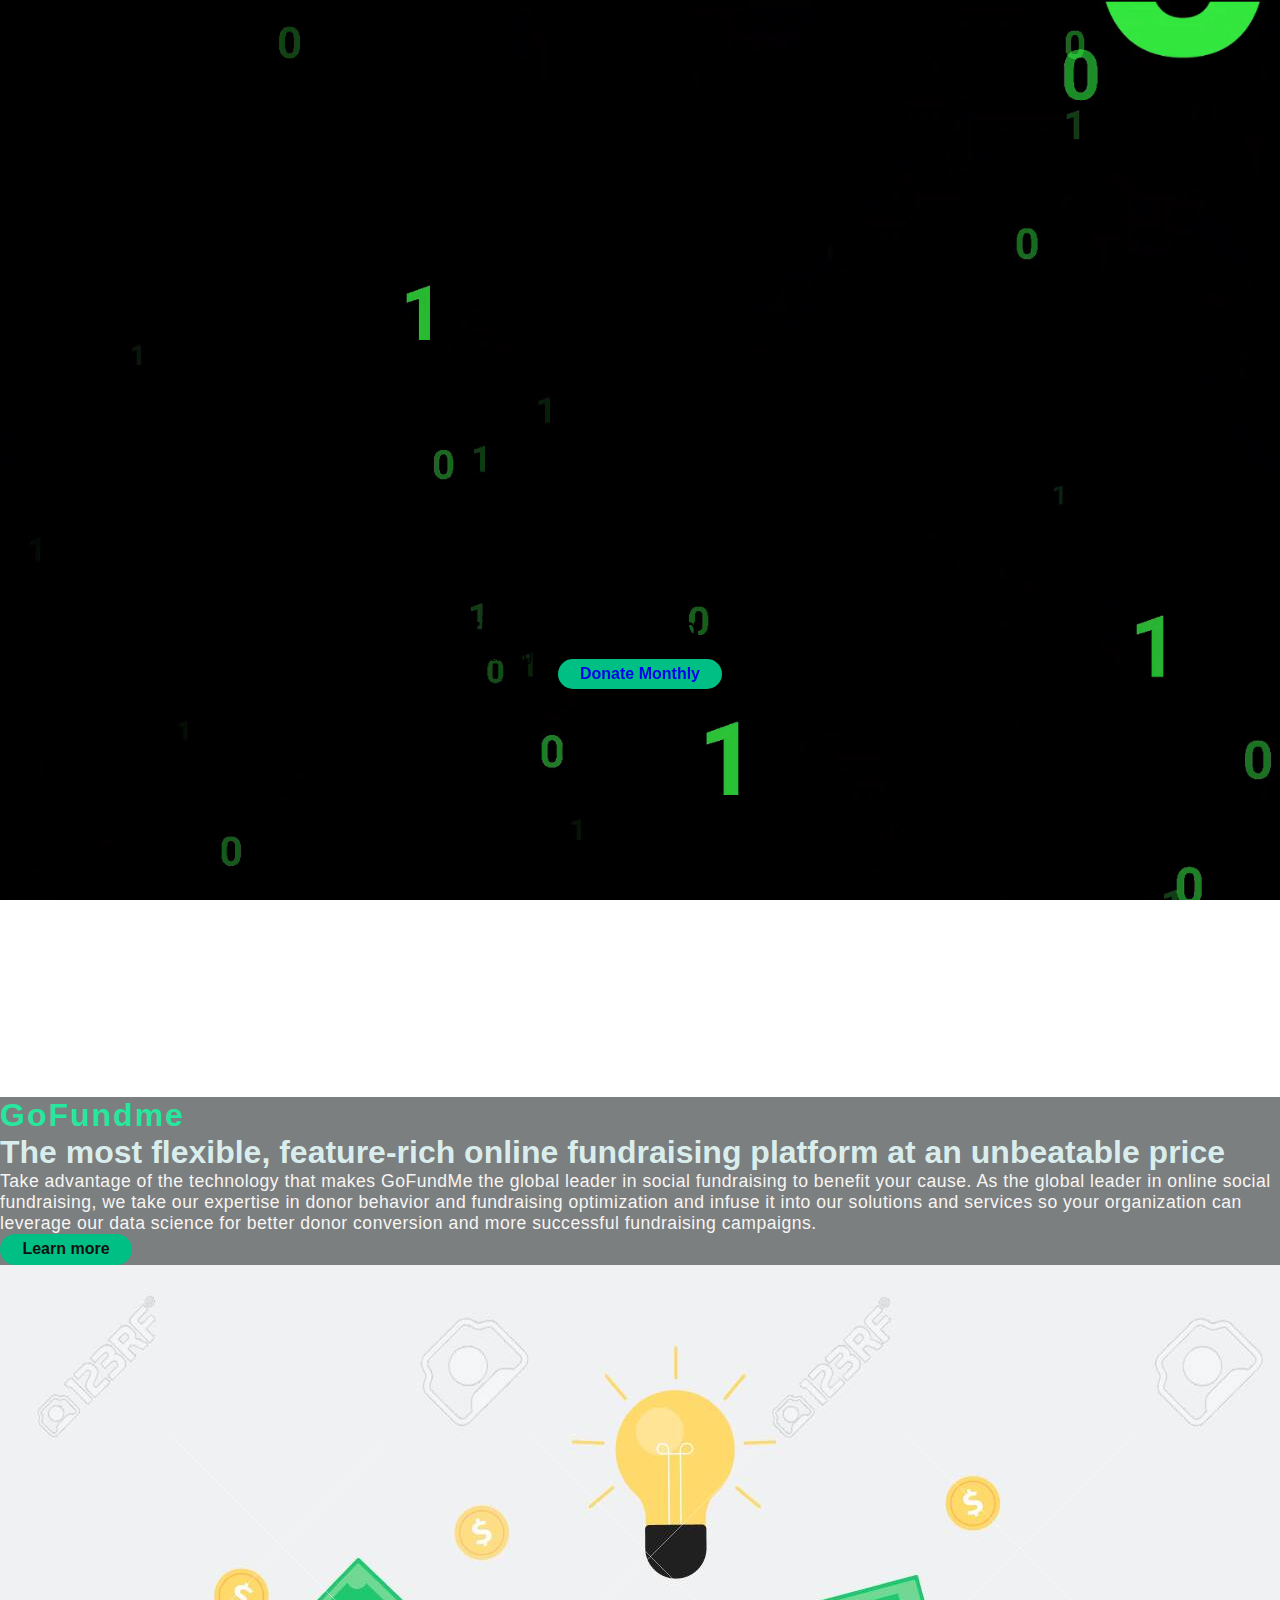
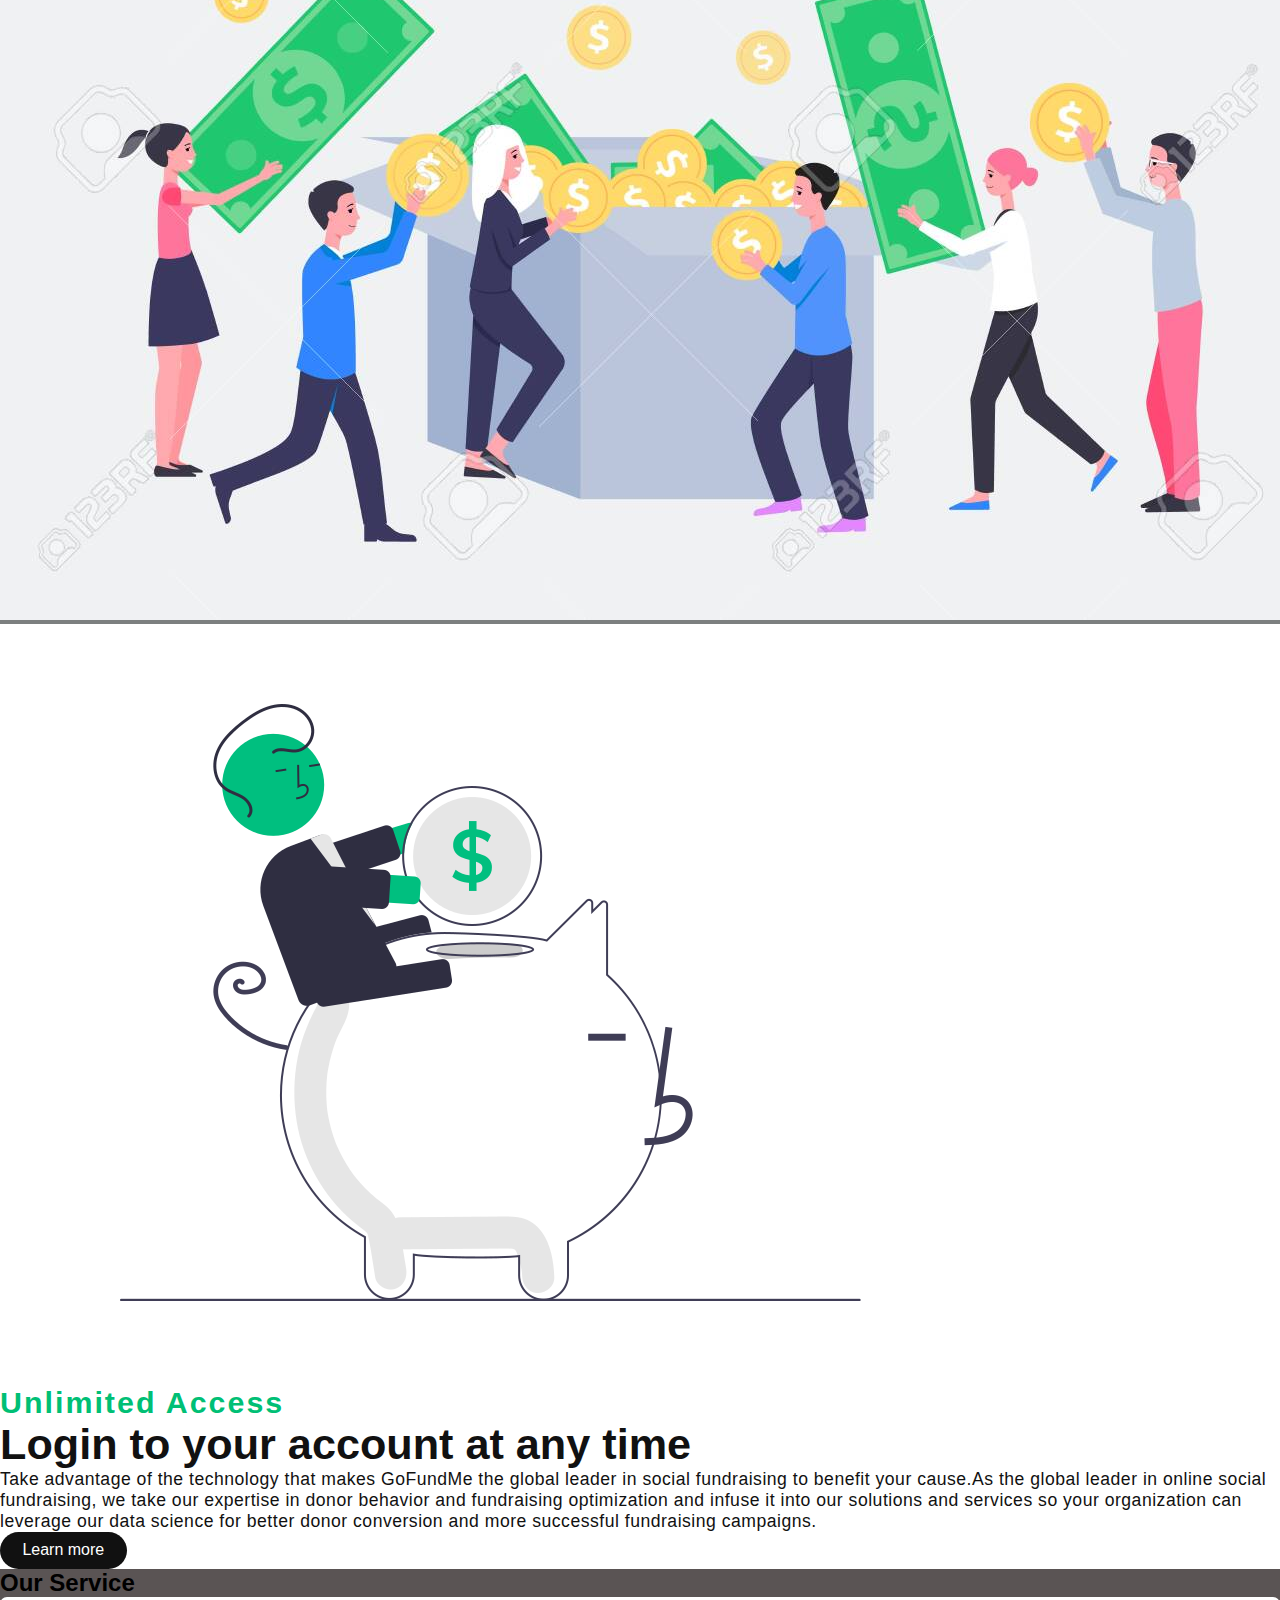
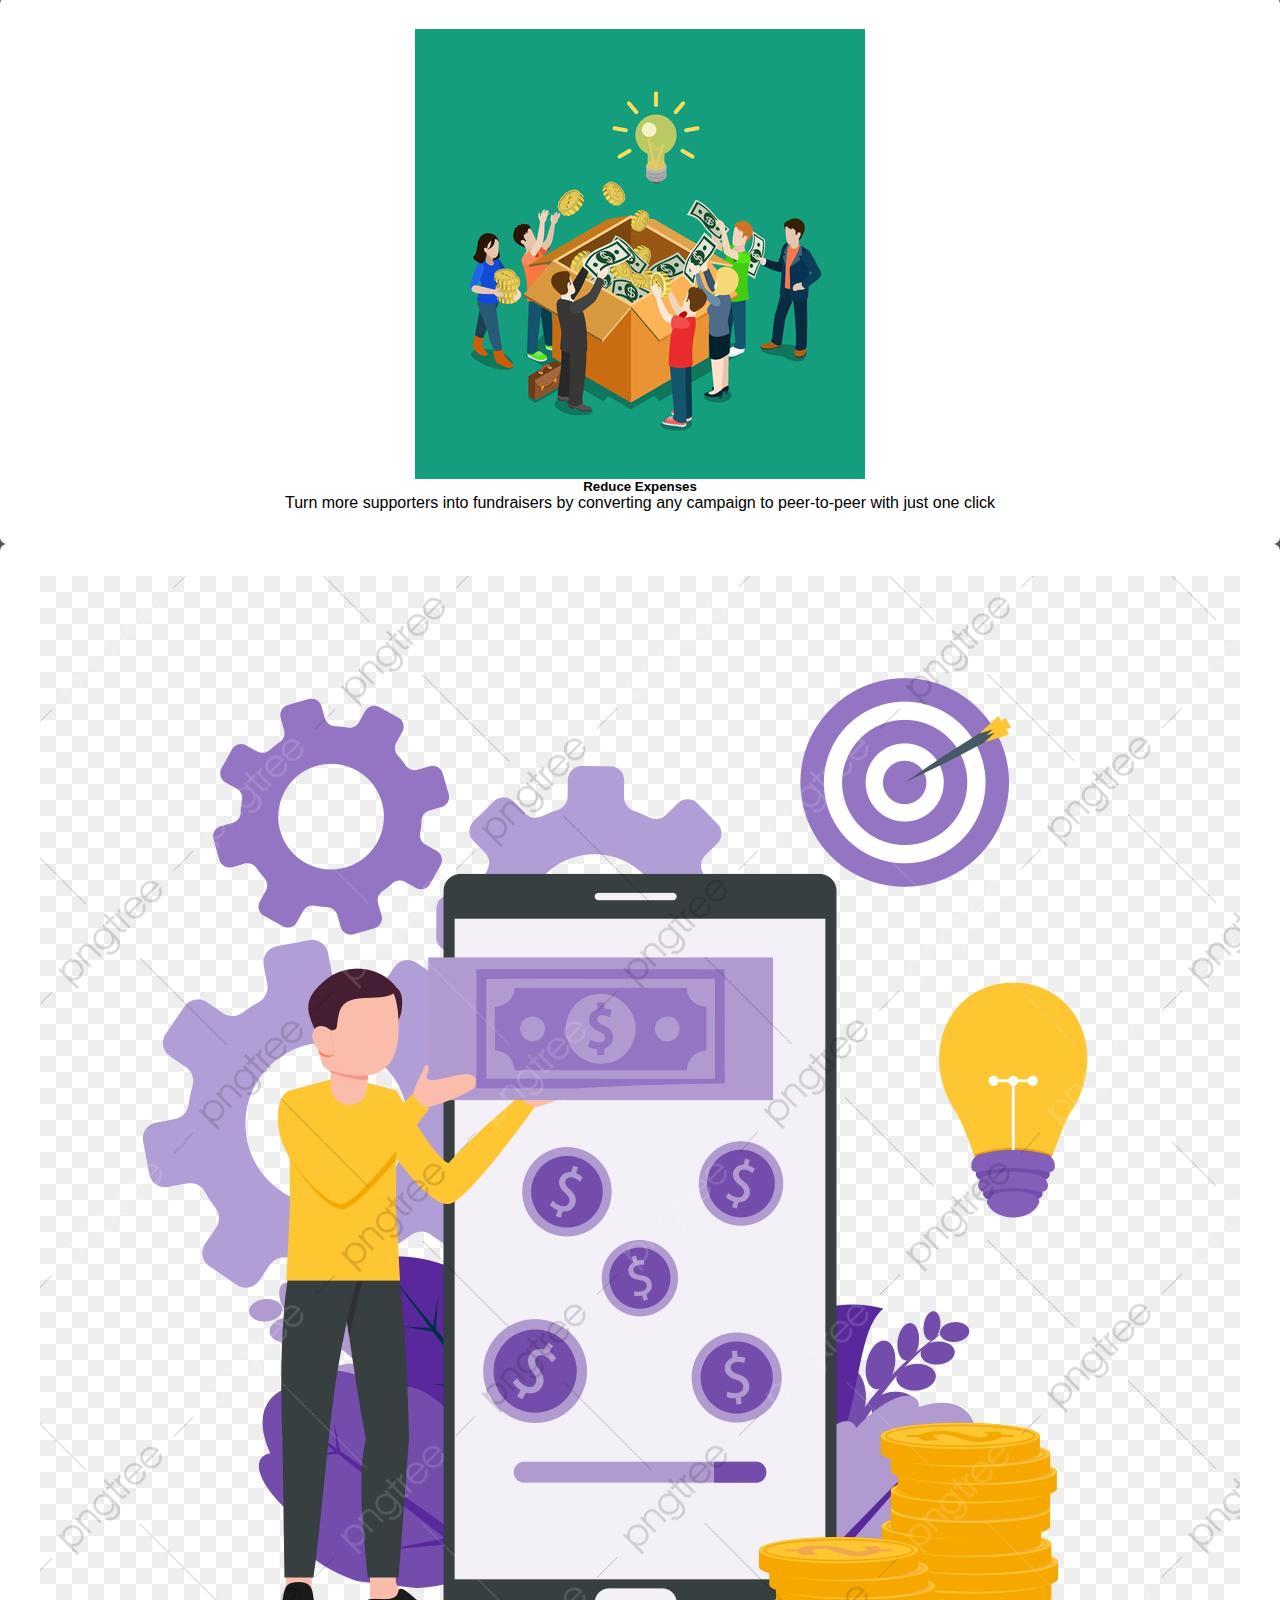
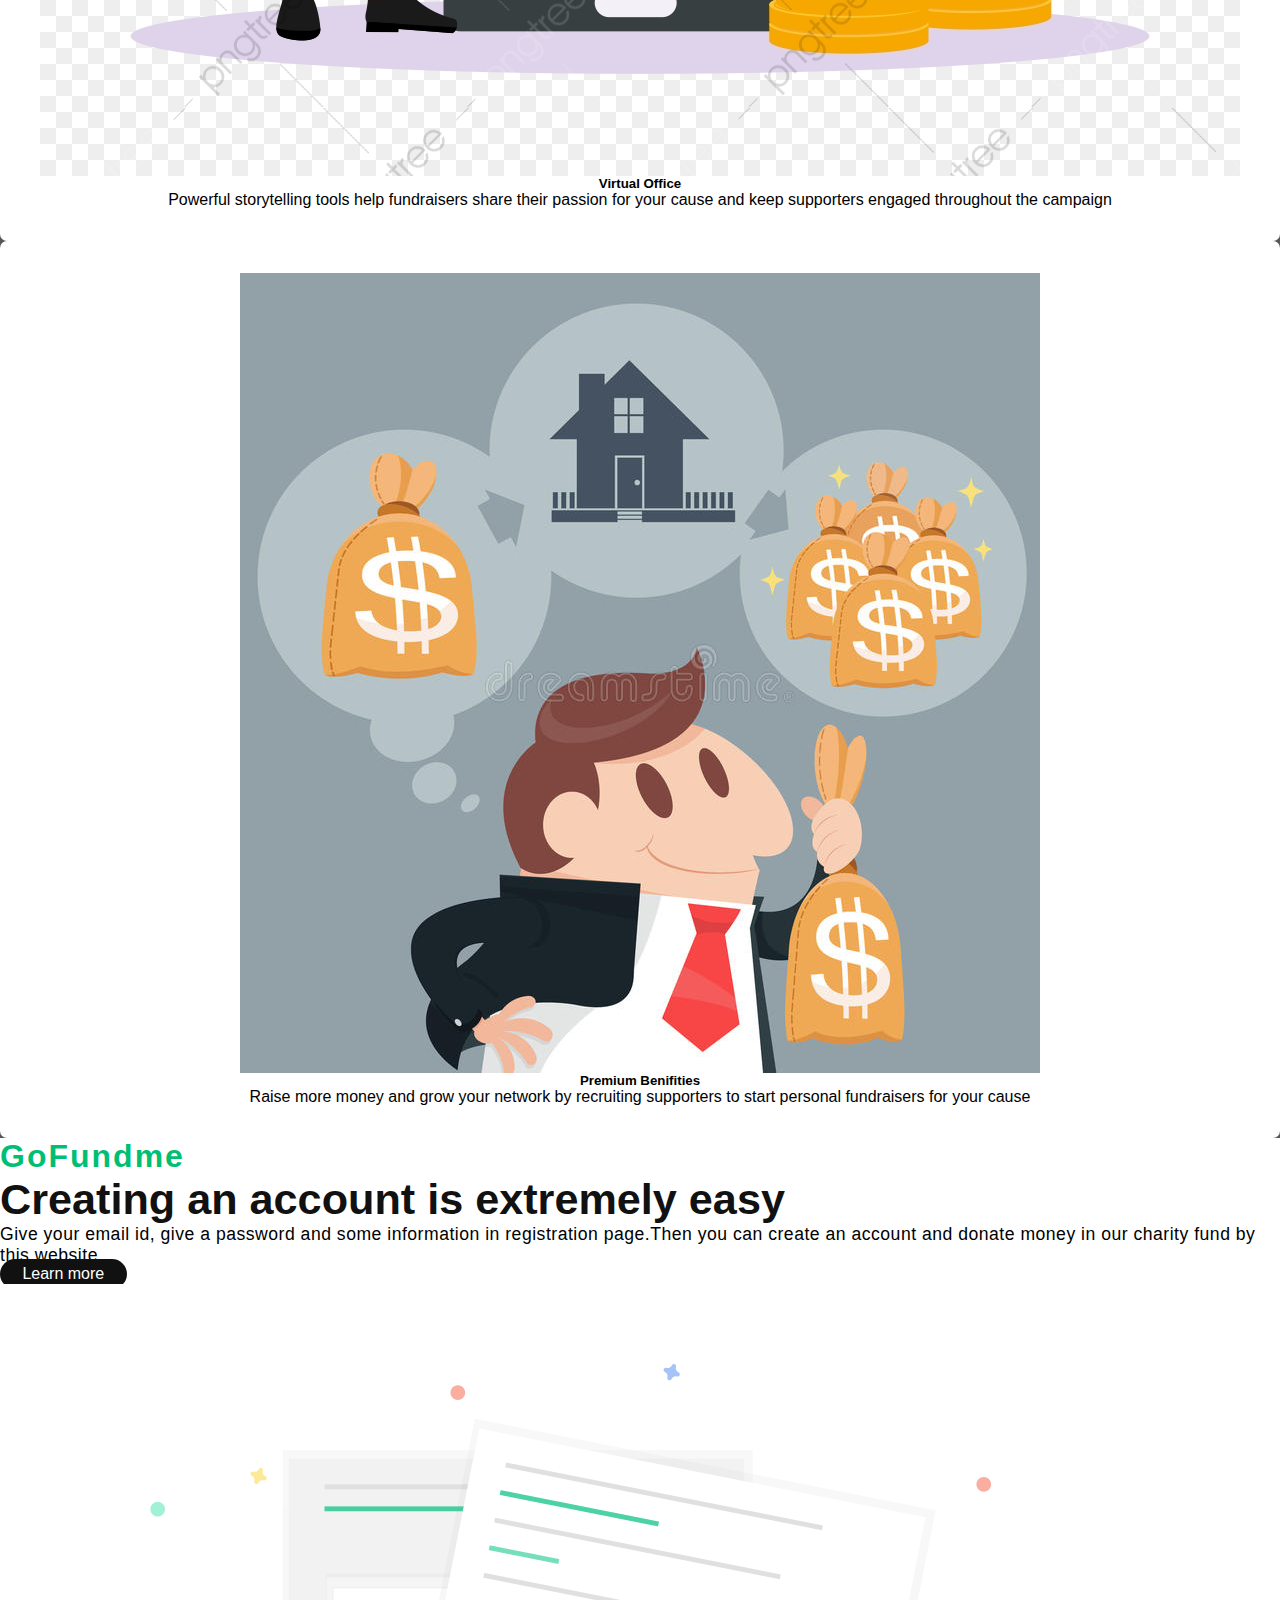
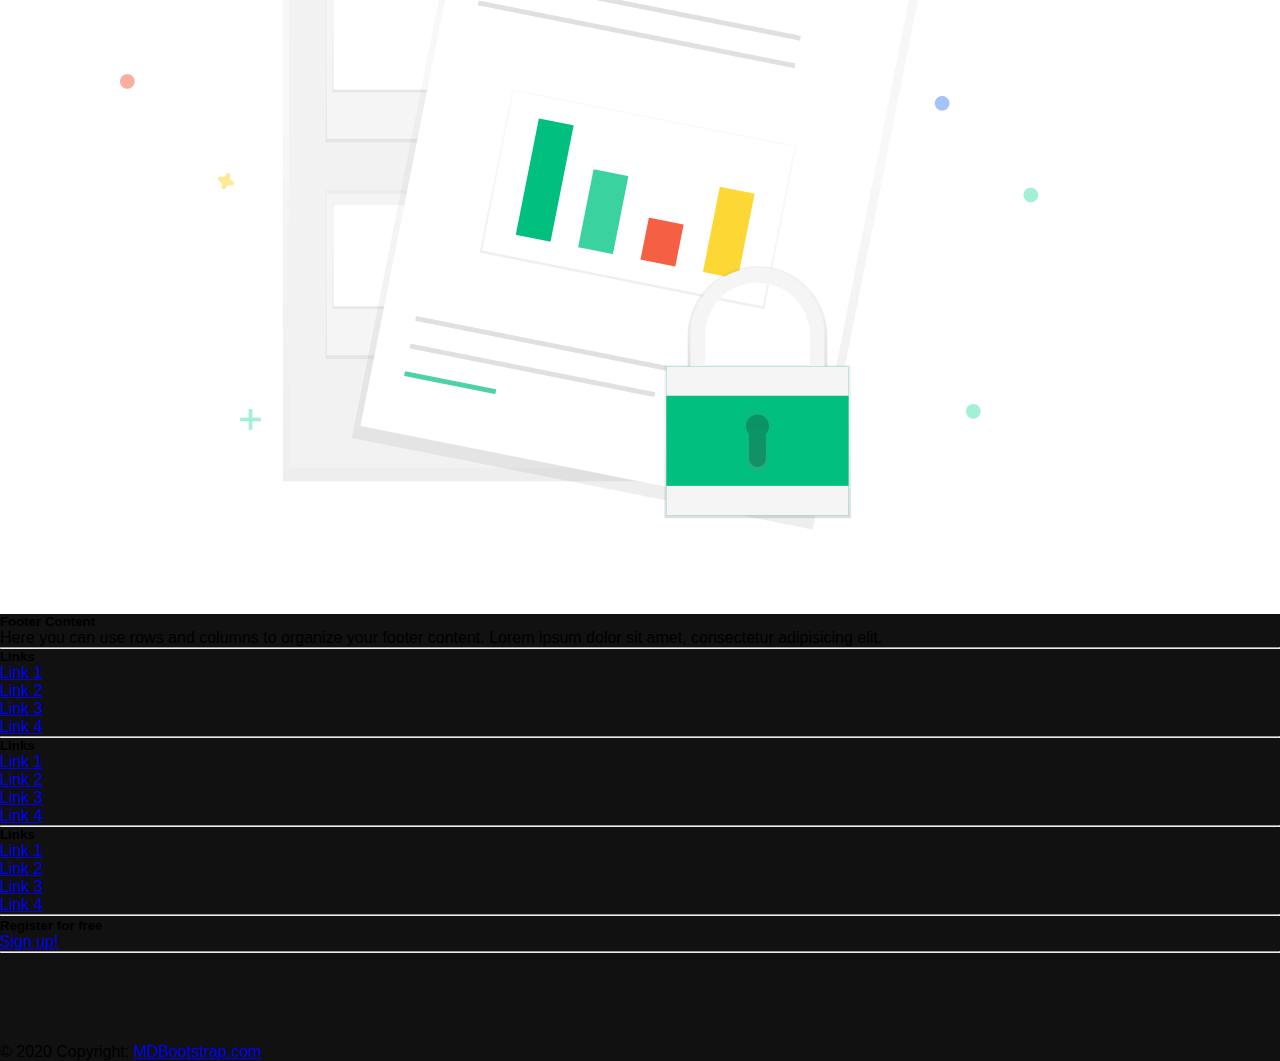
<file: Final Lab Task 7/index.html>
<!DOCTYPE html>
<html>
    <head>
<title>crowdfund</title>
<link href="https://cdn.jsdelivr.net/npm/bootstrap@5.0.2/dist/css/bootstrap.min.css" rel="stylesheet" integrity="sha384-EVSTQN3/azprG1Anm3QDgpJLIm9Nao0Yz1ztcQTwFspd3yD65VohhpuuCOmLASjC" crossorigin="anonymous">
<link rel= "stylesheet" type="text/css" href="style.css">
</head>
<body data-spy="scroll" data-target="#navbarSupportedContent">
  <header>
    <nav class="navbar navbar-expand-lg navbar-dark fixed-top">
        <div class="container-fluid">
          <a class="navbar-brand" href="#">GoFundme</a>
          <button class="navbar-toggler" type="button" data-bs-toggle="collapse" data-bs-target="#navbarSupportedContent" aria-controls="navbarSupportedContent" aria-expanded="false" aria-label="Toggle navigation">
            <span class="navbar-toggler-icon"></span>
          </button>
          <div class="collapse navbar-collapse" id="navbarSupportedContent">
            <ul class="navbar-nav mx-auto mb-2 mb-lg-0">
              
              <li class="nav-item">
                <a class="nav-link" href="#about">About</a>
              </li>
              <li class="nav-item">
                <a class="nav-link" href="#discover">Discover</a>
              </li>
              <li class="nav-item">
                <a class="nav-link" href="#service">Service</a>
              </li>
              <li class="nav-item">
                <a class="nav-link" href="#sign">Sign up</a>
              </li>
              <li class="nav-item">
                <a class="nav-link" href="#">Registration</a>
              </li>
              
            </ul>
            
              <button class="btn btn-success text-dark" type="submit">Login</button>
             
          </div>
        </div>
      </nav>
      <div class= "mid">
        <video autoplay muted loop>
          <source class="embed-responsive" src="1.mp4" type="video/mp4">
        </video>
        <div class = "hero text-center">
          <h1 class ="text-light display=4 font-weight-bold">Charity fundraising made easy</h1>
          <p class="text-light mx-auto">Fundraising for the people and causes you care about</p>
          <a class= "text-dark" href =  "#">Donate Monthly</a>
        </div>
        </div>
        


  </header>
  <section id="about" class="about  py-5">
    <div class="row align-items-center container my-5 mx-auto">
      <div class="text col-lg-6 col-md-6 col-md-12 w-50 pt-5 pb-5">
        <h6>GoFundme</h6>
        <h5>The most flexible, feature-rich online fundraising platform at an unbeatable price</h5>
        <p>

          Take advantage of the technology that makes GoFundMe the global leader in social fundraising to benefit your cause.
          
          As the global leader in online social fundraising, we take our expertise in donor behavior and fundraising optimization and infuse it into our solutions and services so your organization can leverage our data science for better donor conversion and more successful fundraising campaigns.
          </p>
        <a href="#">Learn more</a>
      </div>
      <div class="img col-lg-6 col-md-6 col-md-12 w-50  pt-5 pb-5">
      <img class="img-fluid" src="s.jpg">
    </div>
  </div>
   </section>
   <section id="discover" class="discover  py-5">
    <div class="row align-items-center container my-5 mx-auto">
      <div class="img col-lg-6 col-md-6 col-md-12 w-50  pt-5 pb-5">
        <img class="img-fluid" src="2.png">
      </div>
      <div class="text col-lg-6 col-md-6 col-md-12 w-50 pt-5 pb-5">
        <h3>Unlimited Access</h3>
        <h2>Login to your account at any time</h2>
        <p>Take advantage of the technology that makes GoFundMe the global leader in social fundraising to benefit your cause.As the global leader in online social fundraising, we take our expertise in donor behavior and fundraising optimization and infuse it into our solutions and services so your organization can leverage our data science for better donor conversion and more successful fundraising campaigns.</p>
        <a href="#">Learn more</a>
      </div>
      </div>
   </section>


   <section id="service" class="Service  py-5">
     <div class="col mx-auto align-items-center my-5">

     
     <div class="heading text-center pt-5">
       <h2 class="font-weight-bold pb-5 text-light">Our Service</h2>
     </div>
    <div class="row mx-auto justify-content-center align-items-center text-center container">
      <div class="one col-lg-3 col-md-3 col-12 w-25 m-2">
       <img class="img-fluid w-75" src="d.jpg"> 
       <h5 class="font-weight-bold pt-4"> Reduce Expenses</h5>
       <p> Turn more supporters into fundraisers by converting any campaign to peer-to-peer with just one click </p>
      </div>

      <div class="one col-lg-3 col-md-3 col-12 w-25 m-2">
        <img class="img-fluid w-75" src="a.jpg"> 
        <h5 class="font-weight-bold pt-4"> Virtual Office</h5>
        <p> Powerful storytelling tools help fundraisers share their passion for your cause and keep supporters engaged throughout the campaign </p>
       </div>

       <div class="one col-lg-3 col-md-3 col-12 w-25 m-2">
        <img class="img-fluid w-75" src="a1.jpg"> 
        <h5 class="font-weight-bold pt-4"> Premium Benifities</h5>
        <p> Raise more money and grow your network by recruiting supporters to start personal fundraisers for your cause </p>
       </div>
      
      
      </div>
    </div>
   </section>

   <section id="sign" class="sign  py-5">
    <div class="row align-items-center container my-5 mx-auto">
      <div class="text col-lg-6 col-md-6 col-md-12 w-50 pt-5 pb-5">
        <h6>GoFundme</h6>
        <h2>Creating an account is extremely easy</h2>
        <p>Give your email id, give a password and some information in registration page.Then you can create an account and donate money in our charity fund by this website.</p>
        <a href="#">Learn more</a>
      </div>
      <div class="img col-lg-6 col-md-6 col-md-12 w-50  pt-5 pb-5">
      <img class="img-fluid" src="4.png">
    </div>
  </div>
   </section>
     
   <!-- Footer -->
<footer class="page-footer font-small stylish-color-dark pt-4 text-light">

  <!-- Footer Links -->
  <div class="container text-center text-md-left">

    <!-- Grid row -->
    <div class="row">

      <!-- Grid column -->
      <div class="col-md-4 mx-auto">

        <!-- Content -->
        <h5 class="font-weight-bold text-uppercase mt-3 mb-4">Footer Content</h5>
        <p>Here you can use rows and columns to organize your footer content. Lorem ipsum dolor sit amet,
          consectetur
          adipisicing elit.</p>

      </div>
      <!-- Grid column -->

      <hr class="clearfix w-100 d-md-none">

      <!-- Grid column -->
      <div class="col-md-2 mx-auto">

        <!-- Links -->
        <h5 class="font-weight-bold text-uppercase mt-3 mb-4">Links</h5>

        <ul class="list-unstyled">
          <li>
            <a href="#!">Link 1</a>
          </li>
          <li>
            <a href="#!">Link 2</a>
          </li>
          <li>
            <a href="#!">Link 3</a>
          </li>
          <li>
            <a href="#!">Link 4</a>
          </li>
        </ul>

      </div>
      <!-- Grid column -->

      <hr class="clearfix w-100 d-md-none">

      <!-- Grid column -->
      <div class="col-md-2 mx-auto">

        <!-- Links -->
        <h5 class="font-weight-bold text-uppercase mt-3 mb-4">Links</h5>

        <ul class="list-unstyled">
          <li>
            <a href="#!">Link 1</a>
          </li>
          <li>
            <a href="#!">Link 2</a>
          </li>
          <li>
            <a href="#!">Link 3</a>
          </li>
          <li>
            <a href="#!">Link 4</a>
          </li>
        </ul>

      </div>
      <!-- Grid column -->

      <hr class="clearfix w-100 d-md-none">

      <!-- Grid column -->
      <div class="col-md-2 mx-auto">

        <!-- Links -->
        <h5 class="font-weight-bold text-uppercase mt-3 mb-4">Links</h5>

        <ul class="list-unstyled">
          <li>
            <a href="#!">Link 1</a>
          </li>
          <li>
            <a href="#!">Link 2</a>
          </li>
          <li>
            <a href="#!">Link 3</a>
          </li>
          <li>
            <a href="#!">Link 4</a>
          </li>
        </ul>

      </div>
      <!-- Grid column -->

    </div>
    <!-- Grid row -->

  </div>
  <!-- Footer Links -->

  <hr>

  <!-- Call to action -->
  <ul class="list-unstyled list-inline text-center py-2">
    <li class="list-inline-item">
      <h5 class="mb-1">Register for free</h5>
    </li>
    <li class="list-inline-item">
      <a href="#!" class="btn btn-danger btn-rounded">Sign up!</a>
    </li>
  </ul>
  <!-- Call to action -->

  <hr>

  <!-- Social buttons -->
  <ul class="list-unstyled list-inline text-center">
    <li class="list-inline-item">
      <a class="btn-floating btn-fb mx-1">
        <i class="fab fa-facebook-f"> </i>
      </a>
    </li>
    <li class="list-inline-item">
      <a class="btn-floating btn-tw mx-1">
        <i class="fab fa-twitter"> </i>
      </a>
    </li>
    <li class="list-inline-item">
      <a class="btn-floating btn-gplus mx-1">
        <i class="fab fa-google-plus-g"> </i>
      </a>
    </li>
    <li class="list-inline-item">
      <a class="btn-floating btn-li mx-1">
        <i class="fab fa-linkedin-in"> </i>
      </a>
    </li>
    <li class="list-inline-item">
      <a class="btn-floating btn-dribbble mx-1">
        <i class="fab fa-dribbble"> </i>
      </a>
    </li>
  </ul>
  <!-- Social buttons -->

  <!-- Copyright -->
  <div class="footer-copyright text-center py-3">© 2020 Copyright:
    <a href="https://mdbootstrap.com/"> MDBootstrap.com</a>
  </div>
  <!-- Copyright -->

</footer>
<!-- Footer -->








    <script src="https://cdn.jsdelivr.net/npm/@popperjs/core@2.9.2/dist/umd/popper.min.js" integrity="sha384-IQsoLXl5PILFhosVNubq5LC7Qb9DXgDA9i+tQ8Zj3iwWAwPtgFTxbJ8NT4GN1R8p" crossorigin="anonymous"></script>
    <script src="https://cdn.jsdelivr.net/npm/bootstrap@5.0.2/dist/js/bootstrap.min.js" integrity="sha384-cVKIPhGWiC2Al4u+LWgxfKTRIcfu0JTxR+EQDz/bgldoEyl4H0zUF0QKbrJ0EcQF" crossorigin="anonymous"></script>
    

</body>
</html>
</file>
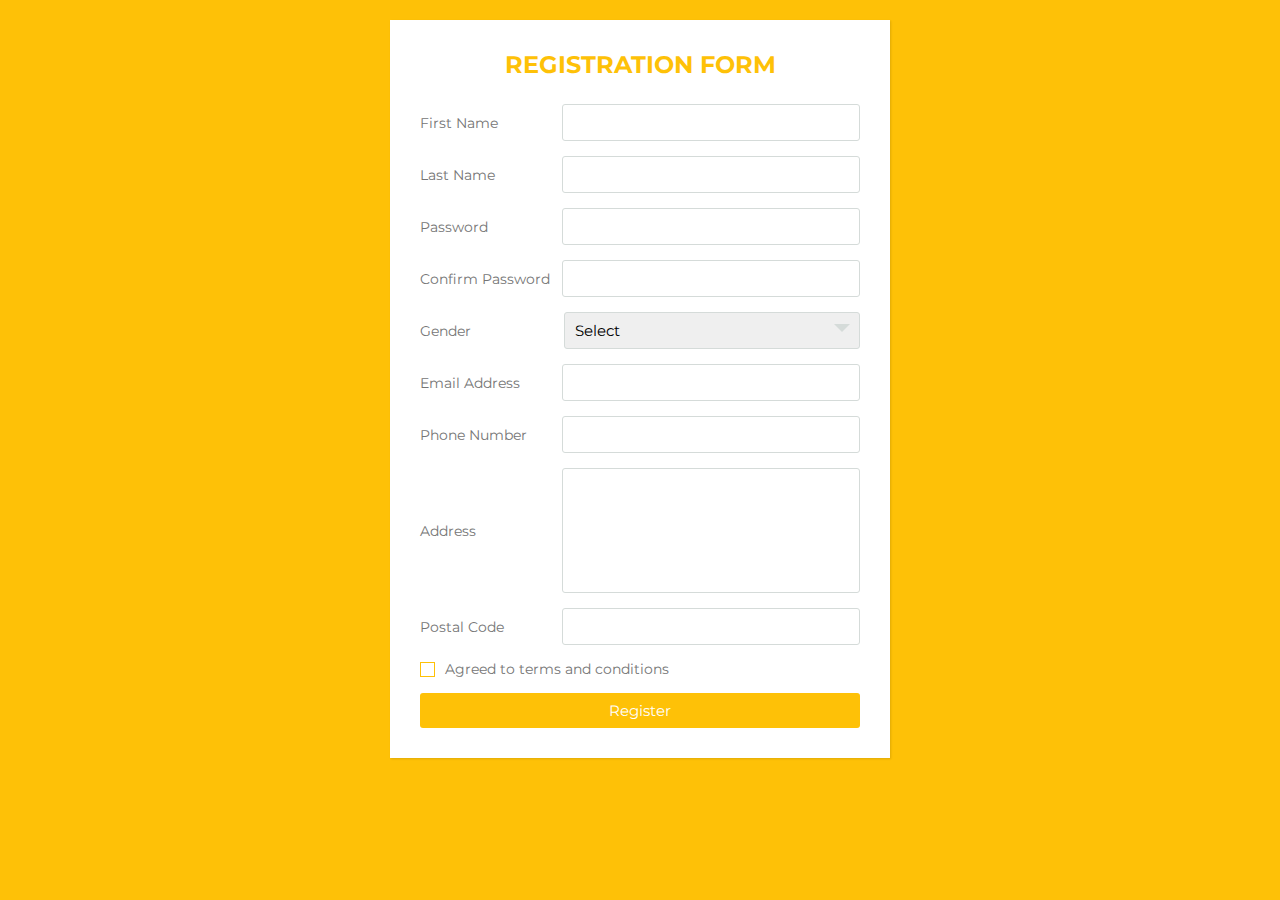
<file: Final Lab Task 7/Registration/index.html>
<!DOCTYPE html>
<html lang="en">
<head>
	<meta charset="UTF-8">
  <meta name="viewport" content="width=device-width, initial-scale=1.0">
	<title>Registration Form</title>
	<link rel="stylesheet" href="styles.css">
</head>
<body>

<div class="wrapper">
    <div class="title">
      Registration Form
    </div>
    <div class="form">
       <div class="inputfield">
          <label>First Name</label>
          <input type="text" class="input">
       </div>  
        <div class="inputfield">
          <label>Last Name</label>
          <input type="text" class="input">
       </div>  
       <div class="inputfield">
          <label>Password</label>
          <input type="password" class="input">
       </div>  
      <div class="inputfield">
          <label>Confirm Password</label>
          <input type="password" class="input">
       </div> 
        <div class="inputfield">
          <label>Gender</label>
          <div class="custom_select">
            <select>
              <option value="">Select</option>
              <option value="male">Male</option>
              <option value="female">Female</option>
            </select>
          </div>
       </div> 
        <div class="inputfield">
          <label>Email Address</label>
          <input type="text" class="input">
       </div> 
      <div class="inputfield">
          <label>Phone Number</label>
          <input type="text" class="input">
       </div> 
      <div class="inputfield">
          <label>Address</label>
          <textarea class="textarea"></textarea>
       </div> 
      <div class="inputfield">
          <label>Postal Code</label>
          <input type="text" class="input">
       </div> 
      <div class="inputfield terms">
          <label class="check">
            <input type="checkbox">
            <span class="checkmark"></span>
          </label>
          <p>Agreed to terms and conditions</p>
       </div> 
      <div class="inputfield">
        <input type="submit" value="Register" class="btn">
      </div>
    </div>
</div>	
	
</body>
</html>
</file>
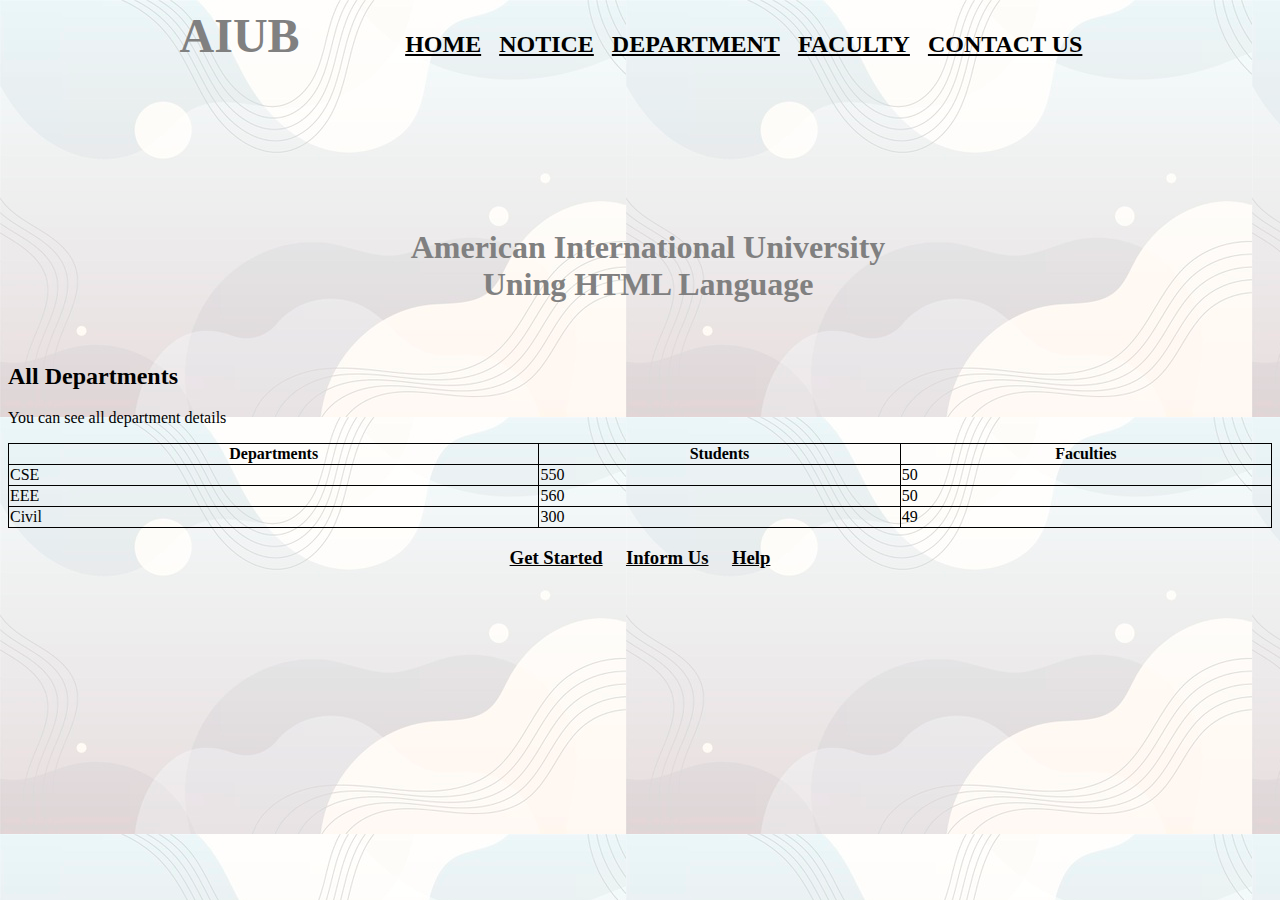
<file: PersonalWeb.html>
<html>
    <head>
     <meta charset="utf-8">
       <title>
            Personal Simple Website
       </title>
       </head>
       <body background=" white.jpg" link="#000" alink="#017bf5" vlink="#000">
          <h3 align="center"> 
              <font face =" Lato" size ="8" style="color: gray" > AIUB </font>
              &nbsp;&nbsp;&nbsp;&nbsp;&nbsp;&nbsp;&nbsp;&nbsp;&nbsp;&nbsp;&nbsp;&nbsp;&nbsp;&nbsp;&nbsp;&nbsp;&nbsp;&nbsp;&nbsp;
              <font face =" Cinzel" size="5" style="color: White;"> 
                 <a href="#"> HOME</a>&nbsp;&nbsp;
                 <a href="#"> NOTICE</a>&nbsp;&nbsp;
                 <a href="#"> DEPARTMENT</a>&nbsp;&nbsp;
                 <a href="#"> FACULTY</a>&nbsp;&nbsp;
                 <a href="#"> CONTACT US</a> &nbsp;&nbsp;

              </font>  

          </h3>
          <br /> <br /><br /><br /><br /><br /><br />
          <h1 align=" center">
              <font face="Lato" style="color:gray" size="6">
                &nbsp;&nbsp;American International University<br>
                &nbsp;&nbsp;Uning HTML Language

              </font>
          </h1>
          <br />
          <style>
            table, th, td {
              border: 1px solid black;
              border-collapse: collapse;
            }
            </style>
            </head>
            <body>
            
            <h2> All Departments </h2>
            <p>You can see all department details</p>
            
            <table style="width:100%">
              <tr>
                <th>Departments</th>
                <th>Students</th> 
                <th>Faculties</th>
              </tr>
              <tr>
                <td>CSE</td>
                <td>550</td>
                <td>50</td>
              </tr>
              <tr>
                <td>EEE</td>
                <td>560</td>
                <td>50</td>
              </tr>
              <tr>
                <td>Civil</td>
                <td>300</td>
                <td>49</td>
              </tr>
            </table>
          <h3 align="center" style="color: White;">
              <a href="#">Get Started</a>&nbsp;&nbsp;&nbsp;&nbsp;
              <a href="#">Inform Us</a>&nbsp;&nbsp;&nbsp;&nbsp;
              <a href="#">Help</a>
          </h3>
 
       </body>



</html>
</file>
<file: Final Lab Task 7/style.css>
*{
    margin: 0;
    padding: 0;
    box-sizing: border-box;
    font-family: 'poppins', sans-serif;
}
html
{

    scroll-behavior: smooth;
}
.navbar{
    background-color: #131313 ;
    padding: 1rem  8rem;
    z-index: 1000;
}
.navbar .navbar-brand{
    color: #00BF85;
    font-size: 1.5rem;
    font-weight: 600;
    font-style: italic;
}
#navbarSupportedContent > ul > li:nth-child(n) > a{
    color: floralwhite;
    font-size: 1.1rem;
    padding: 0rem 0.8rem ;
}
#navbarSupportedContent > ul > li:nth-child(n) > a:hover,
#navbarSupportedContent > ul > li:nth-child(n) > a:active{
    color: #00BF85;
    
}
  
#navbarSupportedContent > button {
    background-color: #00BF85 ;
    font-weight: 600;
    padding: 0.4rem 1.4rem;
    border-radius: 30px;
}

.mid{
   width: 100%;
   height: 100vh;
   overflow: hidden;
   display:flex;
   flex-direction: column;
   justify-content: center;
   align-content: center;
   text-align: center;
}
.mid video{

    width: 100%;
    height: 100%;
    pointer-events: none;
    object-fit:  cover;
    position: absolute;
    top: 50%;
    left: 50%;
    transform: translate(-50%,-50%);

}
.hero{
    position: relative;
}
.mid.hero{
    height: 50%;
    width: 58%;
    font-size: 2.8rem;
    letter-spacing: 0.2rem;
    padding: 1.9rem;
    
}

.mid .hero a{
    background-color: #00BF85 ;
    font-weight: 600;
    padding: 0.4rem 1.4rem;
    border-radius: 30px;
    text-decoration: none;
}
.mid .hero a:hover{
    background-color: #fff;
}
.about{
    background-color: rgba(119, 122, 122, 0.966);

}
.about .text{
    display: flex;
    flex-direction: column;
    justify-content: flex-start;
    align-items: flex-start;
    margin: auto ;
}
.about .text h6{
    color: #26e79d;
    font-weight: 800;
    font-size: 2.0rem;
    letter-spacing: 2px;
}
.about .text h5{
    color:#def1f1f8;
    font-weight: 700;
    font-size: 2.0rem;
   
}
.about .text P{
    color:#F7F5F4;
    font-weight: 400;
    font-size: 1.1rem;
    letter-spacing: 0.5px;
   
}
.about .text a{
    background-color: #00BF85 ;
    font-weight: 600;
    padding: 0.4rem 1.4rem;
    border-radius: 30px;
    text-decoration: none;
    color:#111;
   
}
.discover .text{
    display: flex;
    flex-direction: column;
    justify-content: flex-start;
    align-items: flex-start;
    margin: auto ;
}
.discover .text h3{
    color: #00BF75;
    font-weight: 800;
    font-size: 1.9rem;
    letter-spacing: 2px;
}
.discover .text h2{
    color:#111;
    font-weight: 700;
    font-size: 2.7rem;
   
}
.discover .text P{
    color:#111;
    font-weight: 400;
    font-size: 1.1rem;
    letter-spacing: 0.5px;
   
}
.discover .text a{
    background-color: #111 ;
    font-weight: 500;
    padding: 0.6rem 1.4rem;
    border-radius: 30px;
    text-decoration: none;
    color: #fff;
   
}
.Service{
  background: rgb(90, 84, 84);

}

.Service .one{
 background: #fff;
 display: flex;
 flex-direction: column;
 justify-content: center;
 align-items: center;
 text-align: center;
 padding: 2rem 1.5rem;
 border-radius: 7px;

}

.Service .one{ }
.sign
    

}
.sign .text{
    display: flex;
    flex-direction: column;
    justify-content: flex-start;
    align-items: flex-start;
    margin: auto ;
}
.sign .text h6{
    color: #00BF75;
    font-weight: 800;
    font-size: 2.0rem;
    letter-spacing: 2px;
}
.sign .text h2{
    color:#111;
    font-weight: 700;
    font-size: 2.7rem;
   
}
.sign .text P{
    
    font-weight: 400;
    font-size: 1.1rem;
    letter-spacing: 0.5px;
   
}
.sign .text a{
    background-color: #111 ;
    font-weight: 500;
    padding: 0.4rem 1.4rem;
    border-radius: 30px;
    text-decoration: none;
    color: #fff;
   
}

body > footer{
background: #111!important;

}
</file>
<file: Final Lab Task 7/Registration/styles.css>
@import url('https://fonts.googleapis.com/css?family=Montserrat:400,700&display=swap');

*{
  margin: 0;
  padding: 0;
  box-sizing: border-box;
  font-family: 'Montserrat', sans-serif;
}
body{
  background: #fec107;
  padding: 0 10px;
}
.wrapper{
  max-width: 500px;
  width: 100%;
  background: #fff;
  margin: 20px auto;
  box-shadow: 1px 1px 2px rgba(0,0,0,0.125);
  padding: 30px;
}

.wrapper .title{
  font-size: 24px;
  font-weight: 700;
  margin-bottom: 25px;
  color: #fec107;
  text-transform: uppercase;
  text-align: center;
}

.wrapper .form{
  width: 100%;
}

.wrapper .form .inputfield{
  margin-bottom: 15px;
  display: flex;
  align-items: center;
}

.wrapper .form .inputfield label{
   width: 200px;
   color: #757575;
   margin-right: 10px;
  font-size: 14px;
}

.wrapper .form .inputfield .input,
.wrapper .form .inputfield .textarea{
  width: 100%;
  outline: none;
  border: 1px solid #d5dbd9;
  font-size: 15px;
  padding: 8px 10px;
  border-radius: 3px;
  transition: all 0.3s ease;
}

.wrapper .form .inputfield .textarea{
  width: 100%;
  height: 125px;
  resize: none;
}

.wrapper .form .inputfield .custom_select{
  position: relative;
  width: 100%;
  height: 37px;
}

.wrapper .form .inputfield .custom_select:before{
  content: "";
  position: absolute;
  top: 12px;
  right: 10px;
  border: 8px solid;
  border-color: #d5dbd9 transparent transparent transparent;
  pointer-events: none;
}

.wrapper .form .inputfield .custom_select select{
  -webkit-appearance: none;
  -moz-appearance:   none;
  appearance:        none;
  outline: none;
  width: 100%;
  height: 100%;
  border: 0px;
  padding: 8px 10px;
  font-size: 15px;
  border: 1px solid #d5dbd9;
  border-radius: 3px;
}


.wrapper .form .inputfield .input:focus,
.wrapper .form .inputfield .textarea:focus,
.wrapper .form .inputfield .custom_select select:focus{
  border: 1px solid #fec107;
}

.wrapper .form .inputfield p{
   font-size: 14px;
   color: #757575;
}
.wrapper .form .inputfield .check{
  width: 15px;
  height: 15px;
  position: relative;
  display: block;
  cursor: pointer;
}
.wrapper .form .inputfield .check input[type="checkbox"]{
  position: absolute;
  top: 0;
  left: 0;
  opacity: 0;
}
.wrapper .form .inputfield .check .checkmark{
  width: 15px;
  height: 15px;
  border: 1px solid #fec107;
  display: block;
  position: relative;
}
.wrapper .form .inputfield .check .checkmark:before{
  content: "";
  position: absolute;
  top: 1px;
  left: 2px;
  width: 5px;
  height: 2px;
  border: 2px solid;
  border-color: transparent transparent #fff #fff;
  transform: rotate(-45deg);
  display: none;
}
.wrapper .form .inputfield .check input[type="checkbox"]:checked ~ .checkmark{
  background: #fec107;
}

.wrapper .form .inputfield .check input[type="checkbox"]:checked ~ .checkmark:before{
  display: block;
}

.wrapper .form .inputfield .btn{
  width: 100%;
   padding: 8px 10px;
  font-size: 15px; 
  border: 0px;
  background:  #fec107;
  color: #fff;
  cursor: pointer;
  border-radius: 3px;
  outline: none;
}

.wrapper .form .inputfield .btn:hover{
  background: #ffd658;
}

.wrapper .form .inputfield:last-child{
  margin-bottom: 0;
}

@media (max-width:420px) {
  .wrapper .form .inputfield{
    flex-direction: column;
    align-items: flex-start;
  }
  .wrapper .form .inputfield label{
    margin-bottom: 5px;
  }
  .wrapper .form .inputfield.terms{
    flex-direction: row;
  }
}
</file>
